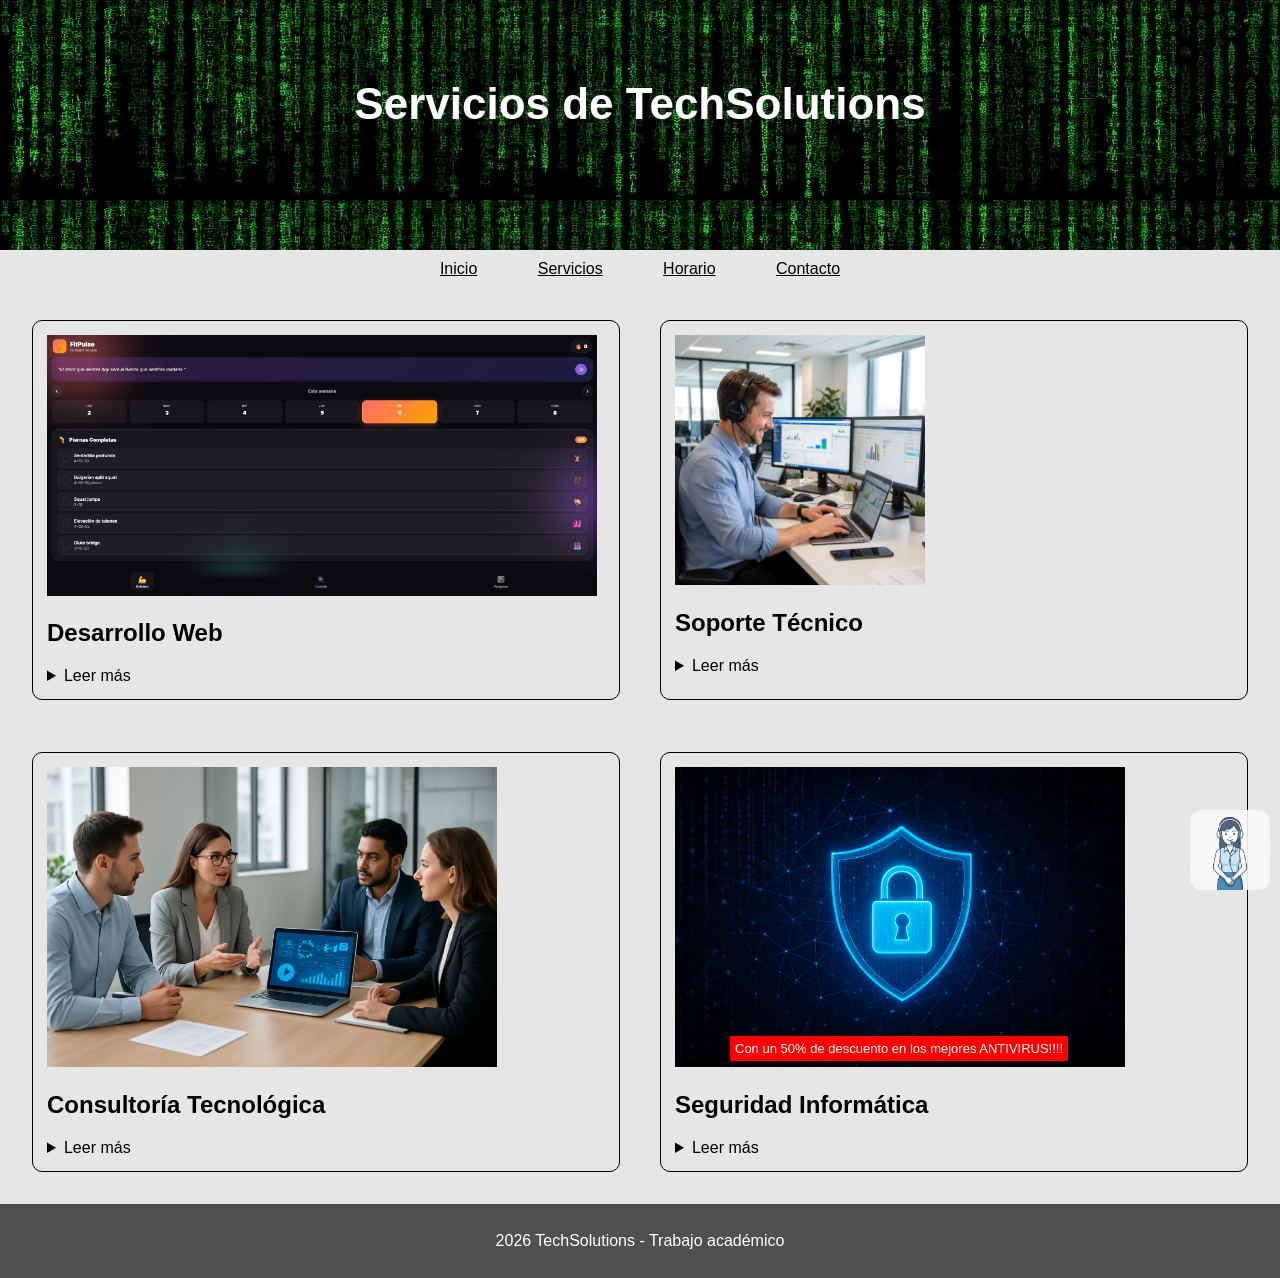
<file: servicios.html>
<!DOCTYPE html>
<html lang="es">
<head>
<meta charset="UTF-8">
<meta name="author" content="Adrián Rodríguez">
<meta name="description" content="Servicios tecnológicos">
<title>TechSolutions - Servicios</title>
<link rel="icon" href="favicon.png">
<link rel="stylesheet" href="style.css">
</head>
 
<body>
 
<header class="cabecera">
    <h1>Servicios de TechSolutions</h1>
</header>

<nav class="menu">
    <a class="menutexto" href="index.html">Inicio</a>
    <a class="menutexto" href="servicios.html">Servicios</a>
    <a class="menutexto" href="#horario">Horario</a>
    <a class="menutexto" href="#contacto">Contacto</a>
</nav>

<main>

    <!-- Parte de las cajas -->

    <div class="servicios-flex">
        <article class="producto">
            <a href="https://adrianticort.github.io/prueba/" target="_blank">
                <img src="paginaweb.jpg" alt="Ir a la página de prueba" width="550">
            </a>
            <h2>Desarrollo Web</h2>

            <details>
                <summary>Leer más</summary>
                <p>Diseñamos páginas adaptadas a las necesidades del cliente cueste lo que cueste. Para ver lo tu mismo pincha en la imagen.</p>
            </details>
        </article>
    
        <article class="producto">
            <img src="soporte.jpg" alt="Soporte Técnico" width="250">
            <h2>Soporte Técnico</h2>
            <details>
                <summary>Leer más</summary>
                <p>Ofrecemos soporte remoto y presencial para resolver cualquier incidencia las veces que sean necesarias.</p>
            </details>
        </article>
    </div>

    <div class="servicios-flex">
        <article class="producto">
            <img src="consultoria.jpg" alt="Consultoría Tecnológica" width="450">
            <h2>Consultoría Tecnológica</h2>
            <details>
                <summary>Leer más</summary>
                <p>Ofrecemos asesoramiento especializado en estrategias digitales para todo tipo de proyectos.</p>
            </details>
        </article>

        <article class="producto">
            <div class="imagen-producto">
                <img src="seguridad.jpg" alt="Seguridad Informática" width="450">
                <div class="descuento">Con un 50% de descuento en los mejores ANTIVIRUS!!!!</div>
            </div>

            <h2>Seguridad Informática</h2>
            <details>
                <summary>Leer más</summary>
                <p>Ofrecemos soluciones de seguridad informática para proteger sus activos digitales, que hoy en dia un minimo descuido y ya te olvidas de todo.</p>
            </details>
        </article>

    </div>

</main>

<img src="soporte.png" class="imagen-fija">

<footer>
<p>2026 TechSolutions - Trabajo académico</p>
</footer>

</body>

</html>
</file>
<file: style.css>
body{
    font-family: Arial;
    margin:0;
    background-color: rgb(230, 230, 230);
} 

.cabecera{
    background-image:url("header.jpg");
    background-size:100% 200px;
    height:200px;
    color:rgb(255, 255, 255);
    text-align:center;
    padding-top:50px;
    font-size: 22px;
}

.menu{
    padding:10px;
    text-align:center;
}

.menutexto{
    color:rgb(0, 0, 0);
    margin:20px;
    padding:8px;
}

.menu a:hover{
    background:gray;
    border-radius: 10px;
}

/* Primera caja*/
section{
    background: white;
    padding: 15px;
    margin: 12px 0;
    border: 1px solid #ccc;
    border-radius: 5px;
}

.textoComun{
    color:rgb(0, 0, 0);
    font-size: 18px;
    text-align: justify;
    font-family: cursive;
}

/* FLOAT */

.contenedor-float{
    overflow:hidden;/* Sirve para limpiar los floats y que el contenedor se ajuste a su contenido */
    margin: 12px;
}

.caja-localizacion, .caja-instalaciones{ /*Sirva para no copiar lo mismo dos veces*/
    float:left;
    width:40%;
    margin:20px;
    padding:14px;
    border:2px solid black;
    border-radius:10px;
}


/* Parte de servicios*/
.servicios-flex{
    display:flex;
    margin:12px;
}

.producto{
    flex:1;/* Sirve para el espaciado de las cajs */
    margin:20px;
    padding:14px;
    border:1px solid black;
    border-radius: 10px;
}

.imagen-producto{
    position:relative;
}

.descuento{
    position:absolute;
    bottom:10px;
    left:55px;
    background:red;
    color:white;
    padding:5px;
    font-size: small;
}

.imagen-fija{
    position:fixed;/* Hace que la imagen se quede fija en la pantalla aunque se haga scroll */
    bottom:10px;
    right:10px;
    width:80px;
    opacity: 0.9;
    border-radius: 12px;
}

/* Toda la parte relacionada con el horario */
#titulo-horario{
    color:green;
    font-size: 20px;
    text-align: center;
}
.horario{
    margin-left:30px;
    margin-right:20px;
    padding:10px;
    text-align: center;
}

/* Estilo para el pie de página */
footer {
    background: rgb(80, 80, 80);
    color: white;
    text-align: center;
	padding: 12px; 
}
h6-footer{
    font-size: 10px;
    color: white;
    text-align: center;
    margin-top: 1px;
}
</file>
